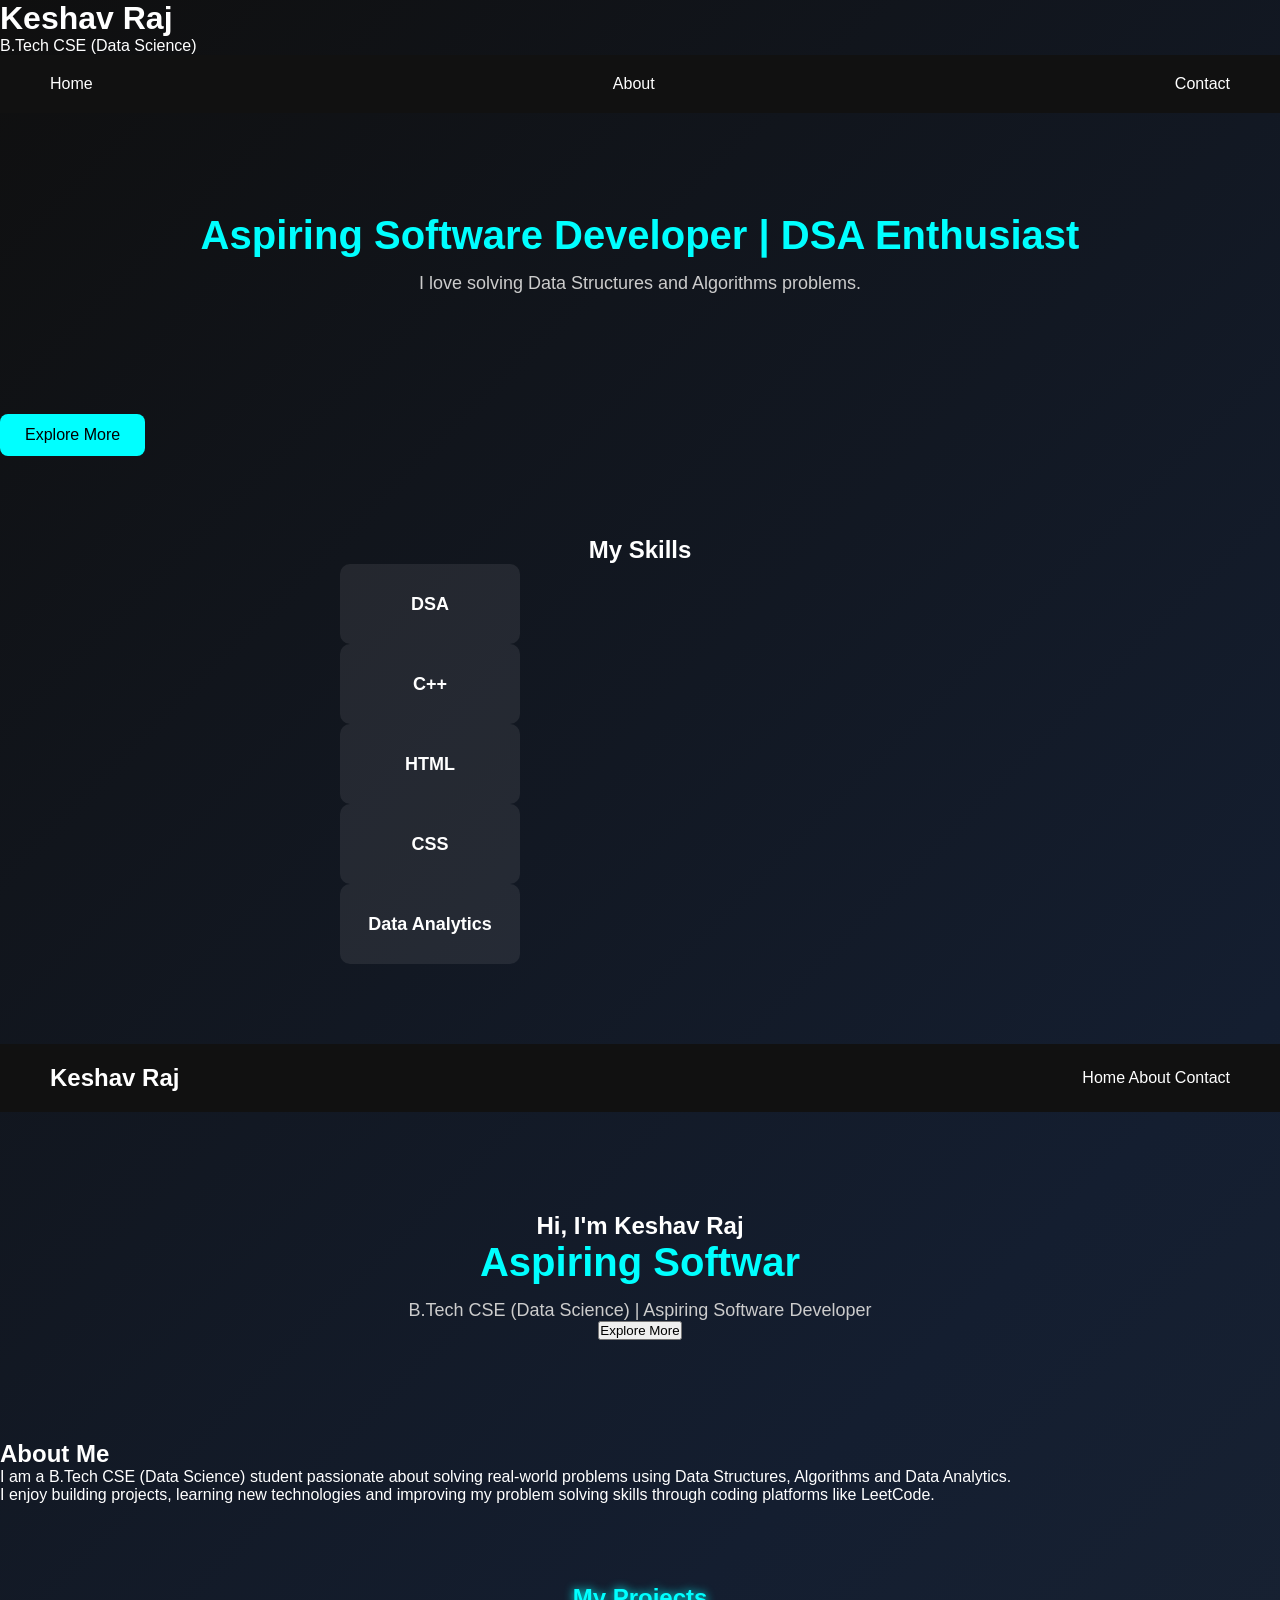
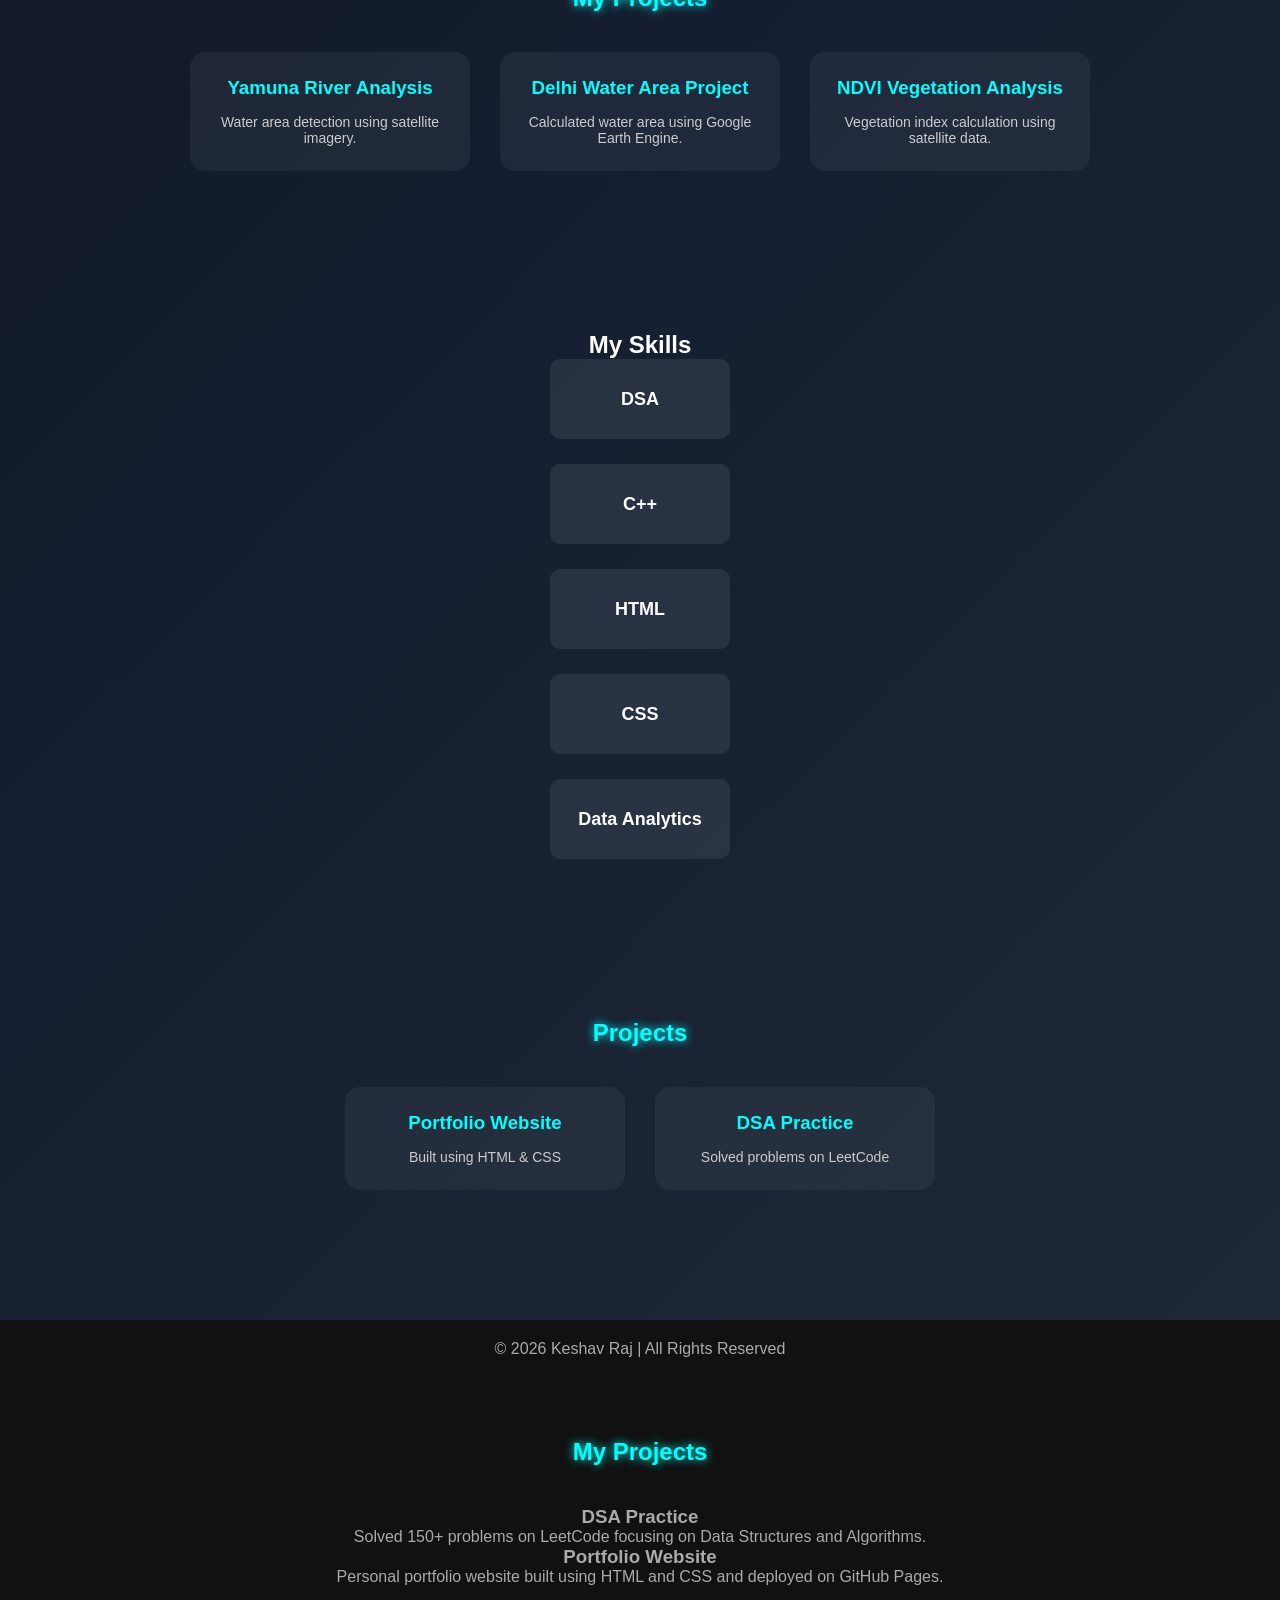
<file: index.html>
<!DOCTYPE html>
<html>
<head>
    <title>Keshav Raj | Portfolio</title>
    <link rel="stylesheet" href="home.css">
</head>
<body>

<header>
    <h1>Keshav Raj</h1>
    <p>B.Tech CSE (Data Science)</p>
</header>

<nav>
    <a href="index.html">Home</a>
    <a href="about.html">About</a>
    <a href="contact.html">Contact</a>
</nav>

<section class="hero">
    <h2>Aspiring Software Developer | DSA Enthusiast</h2>
    <p>I love solving Data Structures and Algorithms problems.</p>
    

</section>
    <a href="about.html" class="btn">Explore More</a>
</section>

<section class="skills">
    <h2>My Skills</h2>
    <div class="skill-box">
        <div class="skill">DSA</div>
        <div class="skill">C++</div>
        <div class="skill">HTML</div>
        <div class="skill">CSS</div>
        <div class="skill">Data Analytics</div>
    </div>
</section>

<body>


<nav>
    <h2>Keshav Raj</h2>
    <div>
        <a href="index.html">Home</a>
        <a href="about.html">About</a>
        <a href="contact.html">Contact</a>
    </div>
</nav>


<section class="hero">
    <h1>Hi, I'm Keshav Raj</h1>
    <h2 class = "typing"></h2>
    <p>B.Tech CSE (Data Science) | Aspiring Software Developer</p>
    <button>Explore More</button>
</section>


<section id="about">
    <h2>About Me</h2>

    <p>
        I am a B.Tech CSE (Data Science) student passionate about solving
        real-world problems using Data Structures, Algorithms and Data Analytics.
    </p>

    <p>
        I enjoy building projects, learning new technologies and improving my
        problem solving skills through coding platforms like LeetCode.
    </p>

</section>


<section class="projects">
<h2>My Projects</h2>

<div class="project-box">

<div class="project">
<h3>Yamuna River Analysis</h3>
<p>Water area detection using satellite imagery.</p>
</div>

<div class="project">
<h3>Delhi Water Area Project</h3>
<p>Calculated water area using Google Earth Engine.</p>
</div>

<div class="project">
<h3>NDVI Vegetation Analysis</h3>
<p>Vegetation index calculation using satellite data.</p>
</div>

</div>
</section>

<section class="skills">
    <h2>My Skills</h2>

    <div class="skills-box">
        <div class="skill">DSA</div>
        <div class="skill">C++</div>
        <div class="skill">HTML</div>
        <div class="skill">CSS</div>
        <div class="skill">Data Analytics</div>
    </div>
</section>


<section class="projects">
    <h2>Projects</h2>
    <div class="project-box">
        <div class="project">
            <h3>Portfolio Website</h3>
            <p>Built using HTML & CSS</p>
        </div>
        <div class="project">
            <h3>DSA Practice</h3>
            <p>Solved problems on LeetCode</p>
        </div>
    </div>
</section>

<footer>
    <p>© 2026 Keshav Raj | All Rights Reserved</p>

    <section class="projects">
    <h2>My Projects</h2>

    <div class="project-card">
        <h3>DSA Practice</h3>
        <p>Solved 150+ problems on LeetCode focusing on Data Structures and Algorithms.</p>
    </div>

    <div class="project-card">
        <h3>Portfolio Website</h3>
        <p>Personal portfolio website built using HTML and CSS and deployed on GitHub Pages.</p>
    </div>

</section>

</footer>

</body>

<script>
const text = ["Aspiring Software Developer", "DSA Enthusiast", "Data Science Student"];
let count = 0;
let index = 0;
let currentText = "";
let letter = "";

(function type(){
  if(count === text.length){
    count = 0;
}
currentText = text[count];
letter = currentText.slice(0, ++index);

document.querySelector(".typing").textContent = letter;
if(letter.length === currentText.length){
    setTimeout(()=>{
index = 0;
count++;
    },1500);
}
setTimeout(type,100);
})();
</script>
</file>
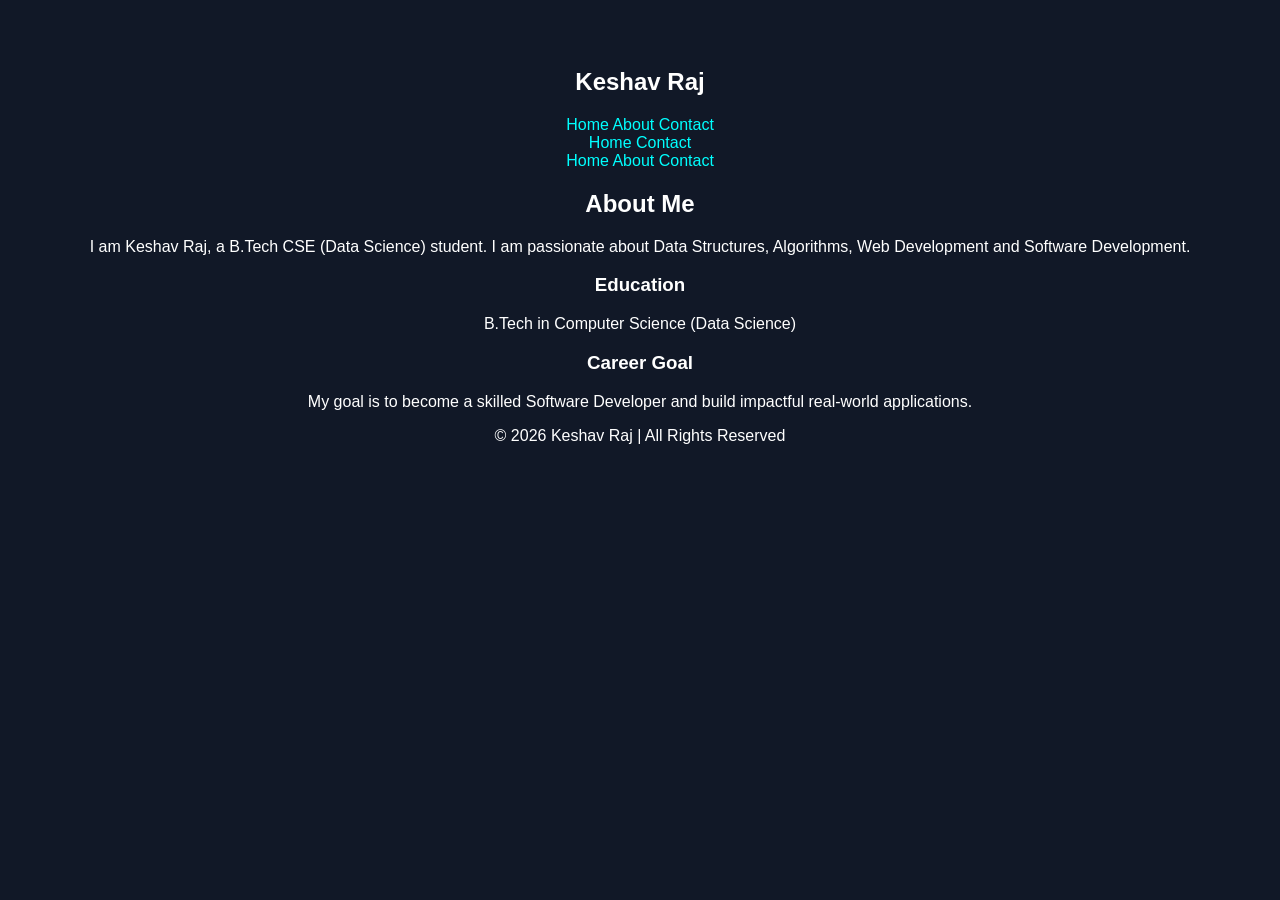
<file: about.html>
<!DOCTYPE html>
<html>
<head>
    <title>About - Keshav Raj</title>
    <link rel="stylesheet" href="about.css">
</head>

<body>

    
    <nav>
        <h2>Keshav Raj</h2>
        <div>
            <a href="index.html">Home</a>
            <a href="about.html">About</a>
            <a href="contact.html">Contact</a>
        </div>
    </nav>

    <nav>
        <nav>
    <a href="#home">Home</a>
    <a href="#contact">Contact</a>
</nav>

<nav>
    <a href="#home">Home</a>
    <a href="#about">About</a>
    <a href="#contact">Contact</a>
</nav>
    
    
    

    
    <section class="about">
        <h2>About Me</h2>
        <p>
            I am Keshav Raj, a B.Tech CSE (Data Science) student.
            I am passionate about Data Structures, Algorithms,
            Web Development and Software Development.
        </p>

        <h3>Education</h3>
        <p>B.Tech in Computer Science (Data Science)</p>

        <h3>Career Goal</h3>
        <p>
            My goal is to become a skilled Software Developer
            and build impactful real-world applications.
        </p>
    </section>

    
    <footer>
        <p>© 2026 Keshav Raj | All Rights Reserved</p>
    </footer>

</body>
</html>
</file>
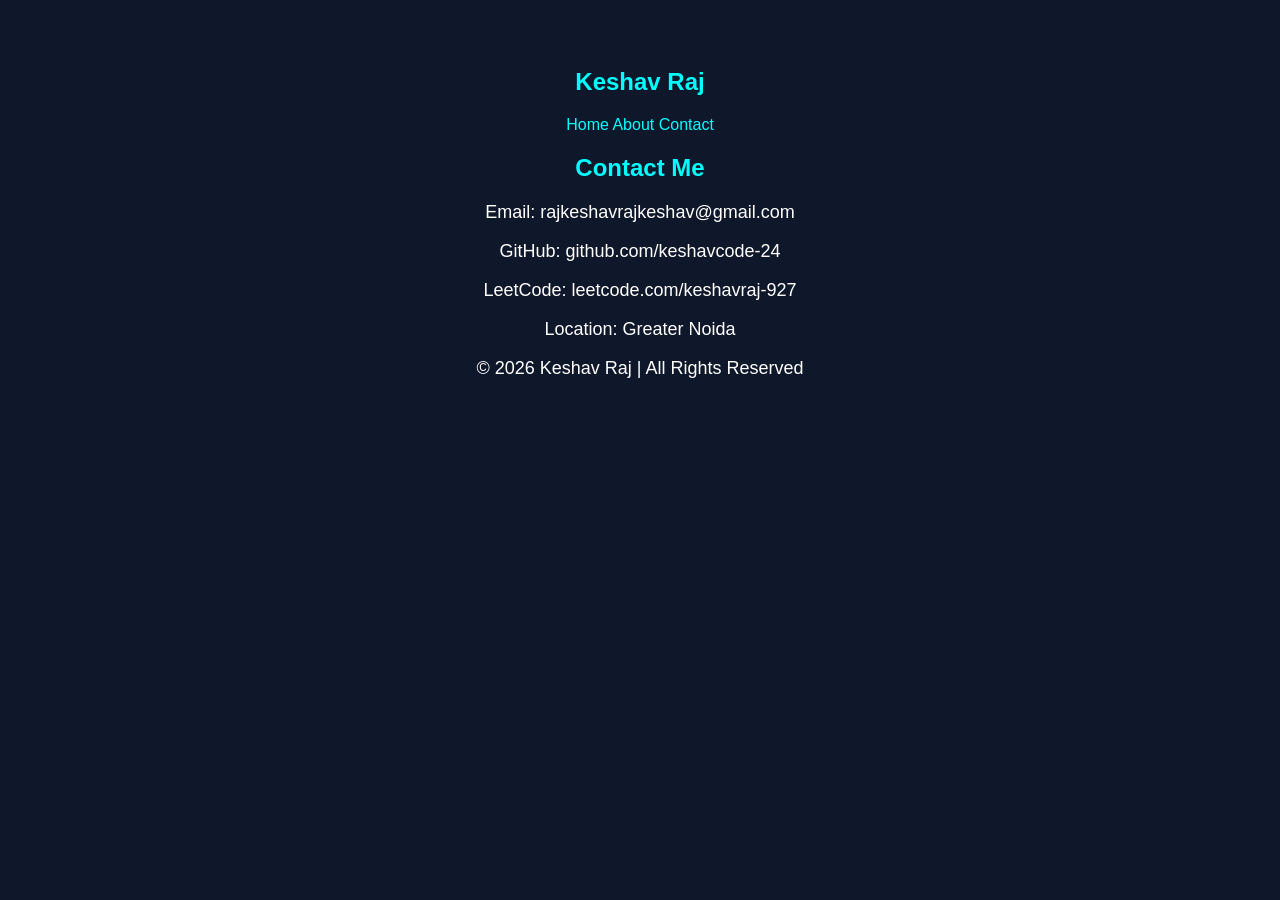
<file: contact.html>
<!DOCTYPE html>
<html>
<head>
    <title>Contact - Keshav Raj</title>
    <link rel="stylesheet" href="contact.css">
</head>

<body>

<nav>
    <h2>Keshav Raj</h2>
    <div>
        <a href="index.html">Home</a>
        <a href="about.html">About</a>
        <a href="contact.html">Contact</a>
    </div>
</nav>

<section class="contact">
    <h2>Contact Me</h2>
    <p>Email: rajkeshavrajkeshav@gmail.com</p>
    <p>GitHub: github.com/keshavcode-24</p>
    <p>LeetCode: leetcode.com/keshavraj-927</p>
    <p>Location: Greater Noida</p>
</section>

<footer>
    <p>© 2026 Keshav Raj | All Rights Reserved</p>
    
</footer>

</body>
</html>
</file>
<file: home.css>
* {
    margin: 0;
    padding: 0;
    box-sizing: border-box;
    font-family: Arial, sans-serif;
}


body {
    background: linear-gradient(135deg, #0f0f0f, #141e30, #1f2937);
    color: white;
}


nav {
    display: flex;
    justify-content: space-between;
    align-items: center;
    padding: 20px 50px;
    background: #111;
}

nav h1 {
    color: cyan;
}

nav ul {
    list-style: none;
    display: flex;
    gap: 25px;
}

nav a {
    text-decoration: none;
    color: white;
    transition: 0.3s;
}

nav a:hover {
    color: cyan;
}

.hero {
    text-align: center;
    padding: 100px 20px;
}

.hero h2 {
    font-size: 40px;
    margin-bottom: 15px;
    color: cyan;
}

.hero p {
    font-size: 18px;
    color: #ccc;
}


.btn {
    display: inline-block;
    margin-top: 20px;
    padding: 12px 25px;
    background: cyan;
    color: black;
    border-radius: 8px;
    text-decoration: none;
    transition: 0.3s;
}

.btn:hover {
    box-shadow: 0 0 20px cyan;
}


.projects {
    text-align: center;
    padding: 80px 20px;
}

.projects h2 {
    margin-bottom: 40px;
    color: cyan;
    text-shadow: 0 0 10px cyan;
}

.project-box {
    display: flex;
    justify-content: center;
    gap: 30px;
    flex-wrap: wrap;
}

.project {
    width: 280px;
    background: rgba(255, 255, 255, 0.05);
    padding: 25px;
    border-radius: 15px;
    transition: 0.3s ease;
}

.project h3 {
    margin-bottom: 15px;
    color: cyan;
}

.project p {
    font-size: 14px;
    color: #ccc;
}

.project:hover {
    transform: translateY(-10px);
    box-shadow: 0 0 30px rgba(0, 255, 255, 0.7);
}


footer {
    text-align: center;
    padding: 20px;
    background: #111;
    margin-top: 50px;
    color: #aaa;
}

* ===== Skills Section Fix ===== */

.skills {
    text-align: center;
    padding: 80px 20px;
}

.skills-box {
    display: flex;
    justify-content: center;
    gap: 30px;
    flex-wrap: wrap;
    margin-top: 40px;
}

.skill {
    width: 250px;
    background: rgba(255, 255, 255, 0.05);
    padding: 20px;
    border-radius: 12px;
    transition: 0.3s;
}

.skill:hover {
    transform: translateY(-8px);
    box-shadow: 0 0 20px cyan;
}
.skills {
    text-align: center;
    padding: 80px 20px;
}

.skills-box {
    display: flex;
    justify-content: center;
    align-items: center;
    gap: 25px;
    flex-wrap: wrap;
}

.skill {
    width: 180px;
    height: 80px;
    display: flex;
    justify-content: center;
    align-items: center;
    background: rgba(255, 255, 255, 0.08);
    border-radius: 10px;
    font-weight: bold;
    font-size: 18px;
}

.skills {
    width: 100%;
    text-align: center;
    margin: 0 auto;
}

.skills-box {
    width: 100%;
    margin: 0 auto;

    display: flex;
    justify-content: center !important;   
    align-items: center;
    flex-wrap: wrap;
    gap: 25px;
}

.skill {
    width: 180px;
    height: 80px;

    display: flex;
    justify-content: center;
    align-items: center;

    background: rgba(255,255,255,0.08);
    border-radius: 10px;
    font-weight: bold;
}



.skills {
    width: 50%;
    text-align: center;
    margin: 0 auto;
}

.skills-box {
    width: 50%;
    margin: 0 auto;

    display: flex;
    justify-content: center !important;   
    align-items: center;
    flex-wrap: wrap;
    gap: 25px;
}

.skill {
    width: 180px;
    height: 80px;

    display: flex;
    justify-content: center;
    align-items: center;

    background: rgba(255,255,255,0.08);
    border-radius: 10px;
    font-weight: bold;
}
.profile-pic{
width:180px;
height:180px;
border-radius:50%;
object-fit:cover;
margin-bottom:20px;
border:4px solid cyan;
}
</file>
<file: about.css>
body {
    background: #111827;
    color: white;
    font-family: Arial;
    text-align: center;
    padding: 40px;
}

ul {
    list-style: none;
    padding: 0;
}

li {
    background: #1f2937;
    margin: 10px;
    padding: 10px;
    border-radius: 5px;
}

a {
    color: cyan;
    text-decoration: none;
}
</file>
<file: contact.css>
body {
    background: #0f172a;
    color: white;
    font-family: Arial;
    text-align: center;
    padding: 50px;
}

a {
    color: cyan;
    text-decoration: none;
}
body{
text-align:center;
padding:40px;
}

h2{
color:cyan;
}

p{
font-size:18px;
}
</file>
